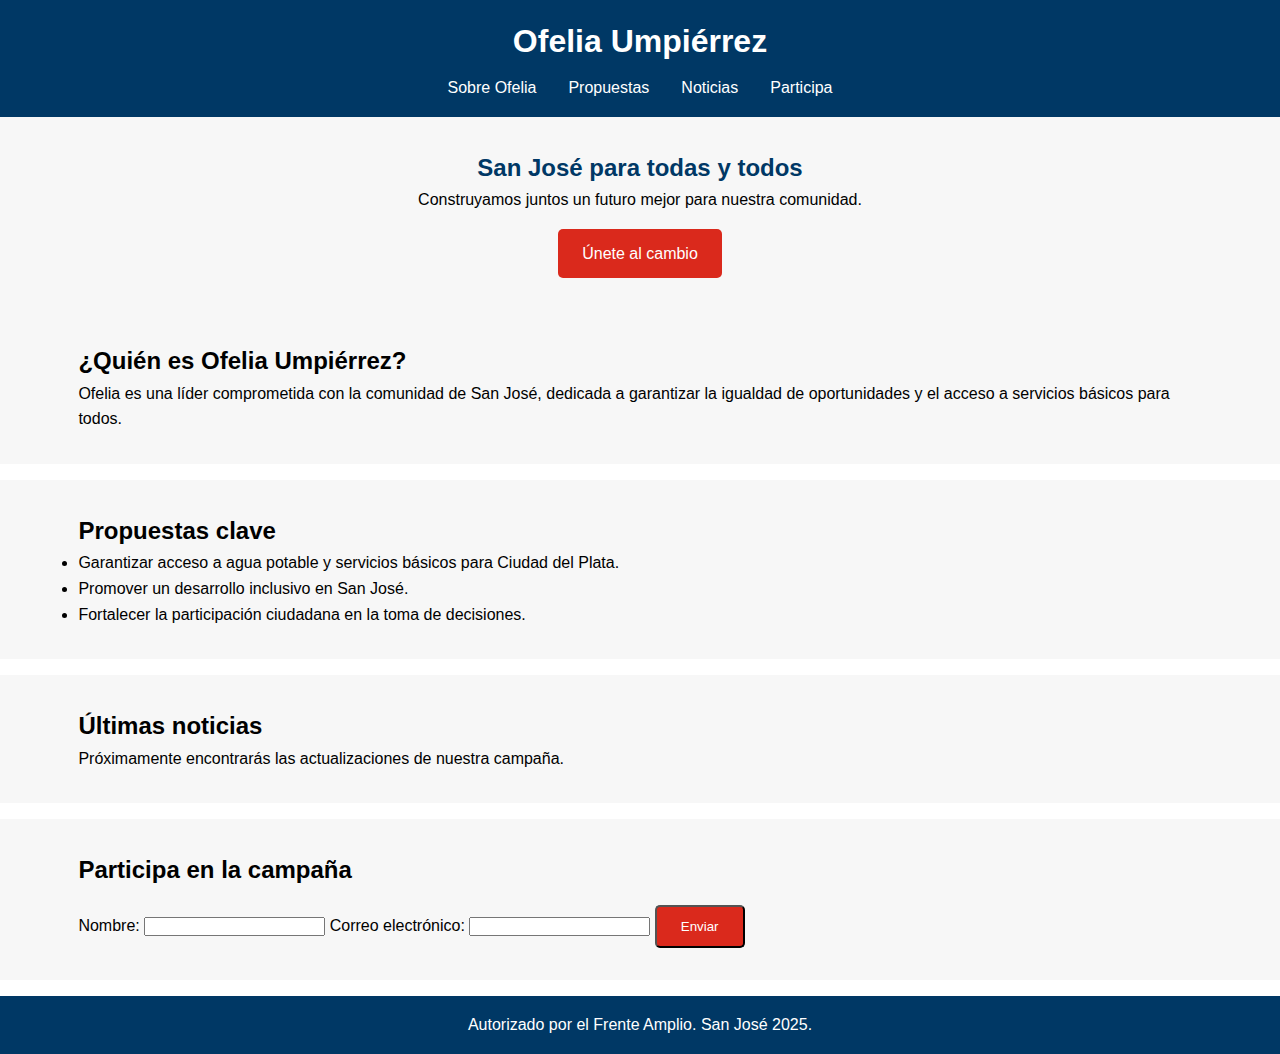
<file: Ofelia/index.html>
<!DOCTYPE html>
<html lang="es">
<head>
    <meta charset="UTF-8">
    <meta name="viewport" content="width=device-width, initial-scale=1.0">
    <meta name="description" content="Ofelia Umpiérrez - Candidata a la Intendencia de San José por el Frente Amplio. Descubre sus propuestas y únete al cambio.">
    <title>Ofelia Umpiérrez - Intendenta de San José</title>
    <link rel="stylesheet" href="styles.css">
</head>
<body>
    <!-- Encabezado -->
    <header class="header">
        <div class="container">
            <h1>Ofelia Umpiérrez</h1>
            <nav class="nav">
                <ul>
                    <li><a href="#sobre">Sobre Ofelia</a></li>
                    <li><a href="#propuestas">Propuestas</a></li>
                    <li><a href="#noticias">Noticias</a></li>
                    <li><a href="#participa">Participa</a></li>
                </ul>
            </nav>
        </div>
    </header>

    <!-- Sección principal -->
    <section class="hero">
        <div class="container">
            <h2>San José para todas y todos</h2>
            <p>Construyamos juntos un futuro mejor para nuestra comunidad.</p>
            <a href="#participa" class="cta-button">Únete al cambio</a>
        </div>
    </section>

    <!-- Sobre Ofelia -->
    <section id="sobre" class="sobre">
        <div class="container">
            <h2>¿Quién es Ofelia Umpiérrez?</h2>
            <p>Ofelia es una líder comprometida con la comunidad de San José, dedicada a garantizar la igualdad de oportunidades y el acceso a servicios básicos para todos.</p>
        </div>
    </section>

    <!-- Propuestas -->
    <section id="propuestas" class="propuestas">
        <div class="container">
            <h2>Propuestas clave</h2>
            <ul>
                <li>Garantizar acceso a agua potable y servicios básicos para Ciudad del Plata.</li>
                <li>Promover un desarrollo inclusivo en San José.</li>
                <li>Fortalecer la participación ciudadana en la toma de decisiones.</li>
            </ul>
        </div>
    </section>

    <!-- Noticias -->
    <section id="noticias" class="noticias">
        <div class="container">
            <h2>Últimas noticias</h2>
            <p>Próximamente encontrarás las actualizaciones de nuestra campaña.</p>
        </div>
    </section>

    <!-- Participa -->
    <section id="participa" class="participa">
        <div class="container">
            <h2>Participa en la campaña</h2>
            <form action="#" method="post">
                <label for="nombre">Nombre:</label>
                <input type="text" id="nombre" name="nombre" required>
                <label for="correo">Correo electrónico:</label>
                <input type="email" id="correo" name="correo" required>
                <button type="submit" class="cta-button">Enviar</button>
            </form>
        </div>
    </section>

    <!-- Pie de página -->
    <footer class="footer">
        <div class="container">
            <p>Autorizado por el Frente Amplio. San José 2025.</p>
        </div>
    </footer>
</body>
</html>
</file>
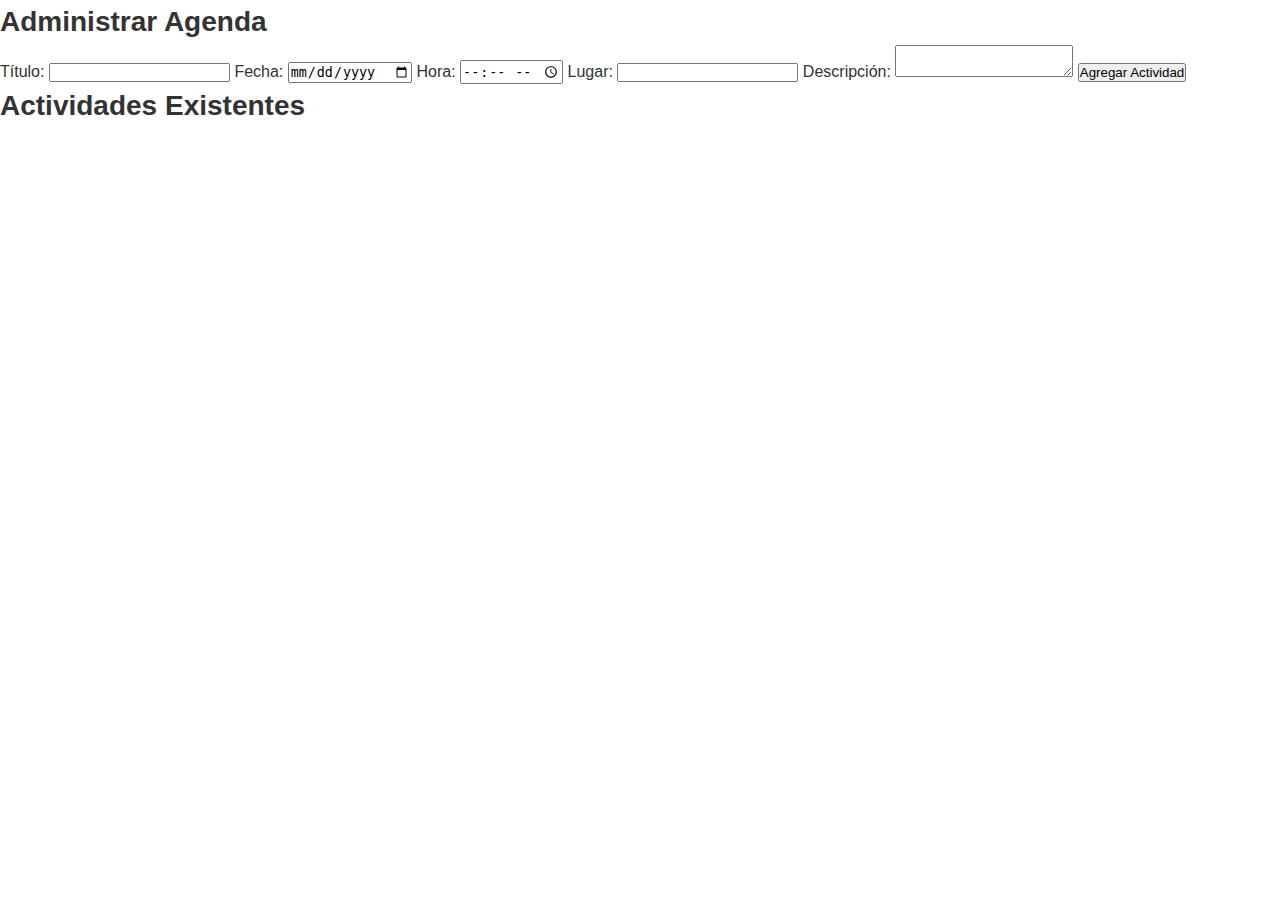
<file: admin-agenda.html>
<!DOCTYPE html>
<html lang="es">
<head>
    <meta charset="UTF-8">
    <meta name="viewport" content="width=device-width, initial-scale=1.0">
    <title>Administrar Agenda</title>
    <link rel="stylesheet" href="styles.css">
</head>
<body>
    <h1>Administrar Agenda</h1>
    <form id="agenda-form">
        <label for="titulo">Título:</label>
        <input type="text" id="titulo" name="titulo" required>
        
        <label for="fecha">Fecha:</label>
        <input type="date" id="fecha" name="fecha" required>
        
        <label for="hora">Hora:</label>
        <input type="time" id="hora" name="hora" required>
        
        <label for="lugar">Lugar:</label>
        <input type="text" id="lugar" name="lugar" required>
        
        <label for="descripcion">Descripción:</label>
        <textarea id="descripcion" name="descripcion" required></textarea>
        
        <button type="submit">Agregar Actividad</button>
    </form>
    <h2>Actividades Existentes</h2>
    <div id="agenda-list"></div>

    <script>
        const agendaFilePath = 'agenda.json';

        function cargarAgenda() {
            fetch(agendaFilePath)
                .then(response => response.json())
                .then(data => {
                    const agendaList = document.getElementById('agenda-list');
                    agendaList.innerHTML = '';
                    data.forEach((evento, index) => {
                        const eventElement = document.createElement('div');
                        eventElement.className = 'agenda-evento';
                        eventElement.innerHTML = `
                            <h3>${evento.titulo}</h3>
                            <p><strong>Fecha:</strong> ${evento.fecha}</p>
                            <p><strong>Hora:</strong> ${evento.hora}</p>
                            <p><strong>Lugar:</strong> ${evento.lugar}</p>
                            <p>${evento.descripcion}</p>
                            <button onclick="eliminarActividad(${index})">Eliminar</button>
                        `;
                        agendaList.appendChild(eventElement);
                    });
                })
                .catch(error => console.error('Error al cargar la agenda:', error));
        }

        function agregarActividad(event) {
            event.preventDefault();
            const nuevaActividad = {
                titulo: document.getElementById('titulo').value,
                fecha: document.getElementById('fecha').value,
                hora: document.getElementById('hora').value,
                lugar: document.getElementById('lugar').value,
                descripcion: document.getElementById('descripcion').value,
            };
            fetch(agendaFilePath)
                .then(response => response.json())
                .then(data => {
                    data.push(nuevaActividad);
                    return fetch(agendaFilePath, {
                        method: 'PUT',
                        headers: { 'Content-Type': 'application/json' },
                        body: JSON.stringify(data),
                    });
                })
                .then(() => {
                    document.getElementById('agenda-form').reset();
                    cargarAgenda();
                })
                .catch(error => console.error('Error al agregar actividad:', error));
        }

        function eliminarActividad(index) {
            fetch(agendaFilePath)
                .then(response => response.json())
                .then(data => {
                    data.splice(index, 1);
                    return fetch(agendaFilePath, {
                        method: 'PUT',
                        headers: { 'Content-Type': 'application/json' },
                        body: JSON.stringify(data),
                    });
                })
                .then(() => cargarAgenda())
                .catch(error => console.error('Error al eliminar actividad:', error));
        }

        document.getElementById('agenda-form').addEventListener('submit', agregarActividad);

        cargarAgenda();
    </script>
</body>
</html>
</file>
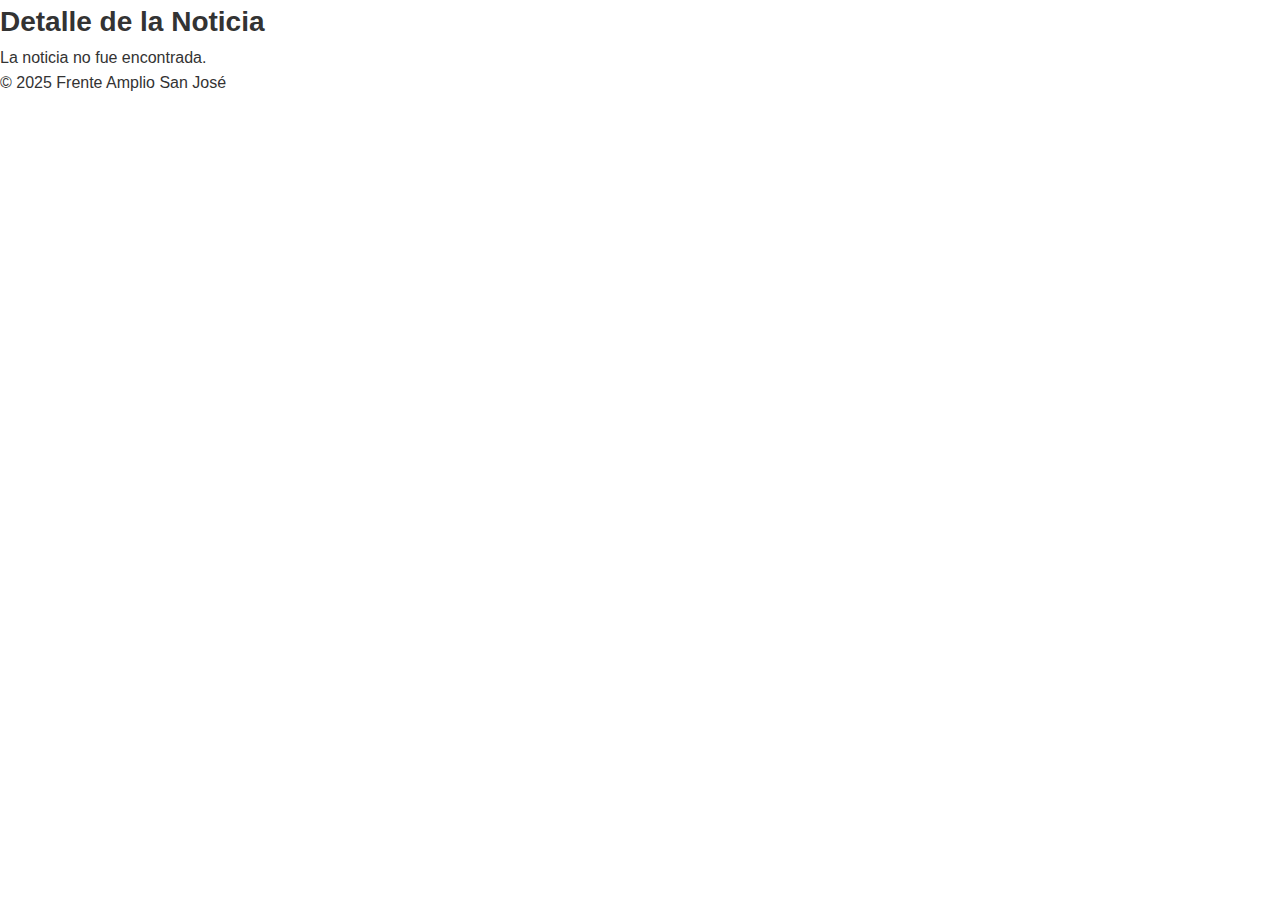
<file: noticia.html>
<!DOCTYPE html>
<html lang="es">
<head>
    <meta charset="UTF-8">
    <meta name="viewport" content="width=device-width, initial-scale=1.0">
    <title>Noticia</title>
    <link rel="stylesheet" href="styles.css">
</head>
<body>
    <header>
        <h1>Detalle de la Noticia</h1>
    </header>
    <main>
        <div id="detalle-noticia">
            <p>Cargando noticia...</p>
        </div>
    </main>
    <footer>
        <p>© 2025 Frente Amplio San José</p>
    </footer>
    <script src="script.js"></script>
</body>
</html>
</file>
<file: Ofelia/styles.css>
/* Reset básico */
* {
    margin: 0;
    padding: 0;
    box-sizing: border-box;
}

body {
    font-family: Arial, sans-serif;
    line-height: 1.6;
}

.container {
    width: 90%;
    max-width: 1200px;
    margin: 0 auto;
}

/* Header */
.header {
    background: #003865; /* Azul del Frente Amplio */
    color: #fff;
    padding: 1rem 0;
}

.header h1 {
    text-align: center;
}

.nav ul {
    display: flex;
    justify-content: center;
    list-style: none;
    margin-top: 0.5rem;
}

.nav a {
    text-decoration: none;
    color: #fff;
    margin: 0 1rem;
}

/* Hero Section */
.hero {
    text-align: center;
    background: #F7F7F7;
    padding: 2rem 1rem;
}

.hero h2 {
    color: #003865;
}

.cta-button {
    display: inline-block;
    background: #DA291C; /* Rojo del Frente Amplio */
    color: #fff;
    padding: 0.75rem 1.5rem;
    text-decoration: none;
    border-radius: 5px;
    margin-top: 1rem;
}

.cta-button:hover {
    background: #A41E15;
}

/* Secciones */
section {
    padding: 2rem 1rem;
}

.sobre, .propuestas, .noticias, .participa {
    background: #F7F7F7;
    margin-bottom: 1rem;
}

/* Footer */
.footer {
    background: #003865;
    color: #fff;
    text-align: center;
    padding: 1rem 0;
}
</file>
<file: styles.css>
/* Reset básico */
* {
    margin: 0;
    padding: 0;
    box-sizing: border-box;
}

body {
    font-family: 'Montserrat', sans-serif;
    font-size: 16px; /* Ajusta el tamaño según lo necesario */
    color: #333; /* Color de texto */
    line-height: 1.6;

h1, h2, h3 {
    font-family: Montserrat, sans-serif;
    font-size: 28px;
    font-weight: 700; /* Negrita */
}

p {
    font-family: Montserrat, sans-serif;
    font-weight: 400; /* Regular */
}

}

.container {
    width: 90%;
    max-width: 1200px;
    margin: 0 auto;
}

/* Header */
.header {
    background: #003C69; /* Azul del Frente Amplio */
    color: #fff;
    padding: 1rem 0;
    display: flex;
    align-items: center; /* Alinea verticalmente el texto y las banderas */
    position: relative; /* Para mantener la posición de las banderas */
}

/* Contenedor de las banderas */
.flags {
    position: absolute; /* Coloca las banderas fuera del flujo normal */
    left: 20px; /* Espaciado desde el borde izquierdo */
    display: flex;
    gap: 10px; /* Espaciado entre las banderas */
}

/* Estilo para las banderas */
.flag {
    width: 60px; /* Ancho fijo para las banderas */
    height: auto; /* Mantiene la proporción */
    border-radius: 0px; /* Opcional: Bordes rectos */
    box-shadow: 0 2px 4px rgba(0, 0, 0, 0.2); /* Sombra para resaltar */
}

.header h1 {
    text-align: center;
    flex-grow: 1; /* Hace que el h1 ocupe el espacio disponible en el centro */
    font-size: 2rem; /* Ajusta el tamaño de la fuente si es necesario */
}

/* Estilo de la navegación */
.nav ul {
    display: flex;
    justify-content: center;
    list-style: none;
    margin-top: 0.5rem;
}

.nav a {
    text-decoration: none;
    color: #fff;
    margin: 0 1rem;
}

/* Hero Section */
.hero {
    text-align: center;
    background: #F7F7F7;
    padding: 2rem 1rem;
}

.hero h2 {
    color: #003865;
}

.cta-button {
    display: inline-block;
    background: #ED1A25; /* Rojo del Frente Amplio */
    color: #fff;
    padding: 0.75rem 1.5rem;
    text-decoration: none;
    border-radius: 5px;
    margin-top: 1rem;
}

.cta-button:hover {
    background: #A41E15;
}

/* Secciones */
section {
    padding: 2rem 1rem;
}

.sobre, .video, .agenda, .enfasis , .noticias, .participa {
    background: #F7F7F7;
    margin-bottom: 1rem;
}

/* Estilo para las imágenes en secciones */
.image-container {
    text-align: center; /* Centra la imagen dentro del contenedor */
    margin: 20px 0; /* Espaciado entre la imagen y el contenido */
}

.responsive-image {
    max-width: 100%; /* Asegura que la imagen no sobrepase el ancho del contenedor */
    height: auto; /* Mantiene la proporción de la imagen */
    border-radius: 8px; /* Bordes redondeados opcionales */
    box-shadow: 0 4px 6px rgba(0, 0, 0, 0.1); /* Sombra para darle un toque visual */
}

#video {
    background-color: #F7F7F7; /* Fondo gris */
    padding: 20px; /* Espaciado alrededor del iframe */
    border-radius: 8px; /* Bordes redondeados opcionales */
    box-shadow: 0 4px 6px rgba(0, 0, 0, 0.1); /* Sombra opcional */
    text-align: left; /* Centra el contenido dentro del contenedor */
    margin: 0 auto; /* Asegura que el contenedor se centre en la página */
}

#video iframe {
    display: block; /* Hace que el iframe sea un bloque para centrarse */
    margin: 0 auto; /* Centra el iframe dentro de su contenedor */
    background-color: #F7F7F7; /* Fondo gris */
    padding: 20px; /* Espaciado alrededor del iframe */
    border-radius: 8px; /* Bordes redondeados opcionales */
    box-shadow: 0 4px 6px rgba(0, 0, 0, 0.1); /* Sombra */
}

.agenda {

}
.agenda .event {
    margin-bottom: 20px;
    border: 1px solid #ddd;
    padding: 15px;
    border-radius: 8px;
    background-color: #fff;
    box-shadow: 0 2px 4px rgba(0, 0, 0, 0.1);
}
.agenda .event h3 {
    margin: 10px 0;
    color: #333;
}
.agenda .event p {
    margin: 5px 0;
    font-size: 16px;
    color: #555;
}
.agenda .cta-button {
    display: inline-block;
    margin-top: 20px;
    padding: 10px 20px;
    background-color: #007BFF;
    color: #fff;
    text-decoration: none;
    border-radius: 5px;
}
.agenda .cta-button:hover {
    background-color: #003C69;
    align: center;
}


/* Footer */
.footer {
    background-color: #0d47a1; /* Azul oscuro del Frente Amplio */
    color: #ffffff; /* Texto blanco */
    text-align: center;
    padding: 20px 10px;
    font-size: 14px;
    border-top: 4px solid #FEDA00; /* Línea dorada */
}

.footer .container {
    max-width: 1200px;
    margin: 0 auto;
    display: flex;
    flex-direction: column;
    align-items: center;
    gap: 10px;
}

.footer .container p {
    margin: 0;
}

.footer .social-icons {
    display: flex;
    gap: 15px;
}

.footer .social-icons a img {
    width: 30px; /* Tamaño de los íconos */
    height: 30px;
    transition: transform 0.2s ease-in-out;
}

.footer .social-icons a img:hover {
    transform: scale(1.2); /* Efecto de zoom */
}
</file>
